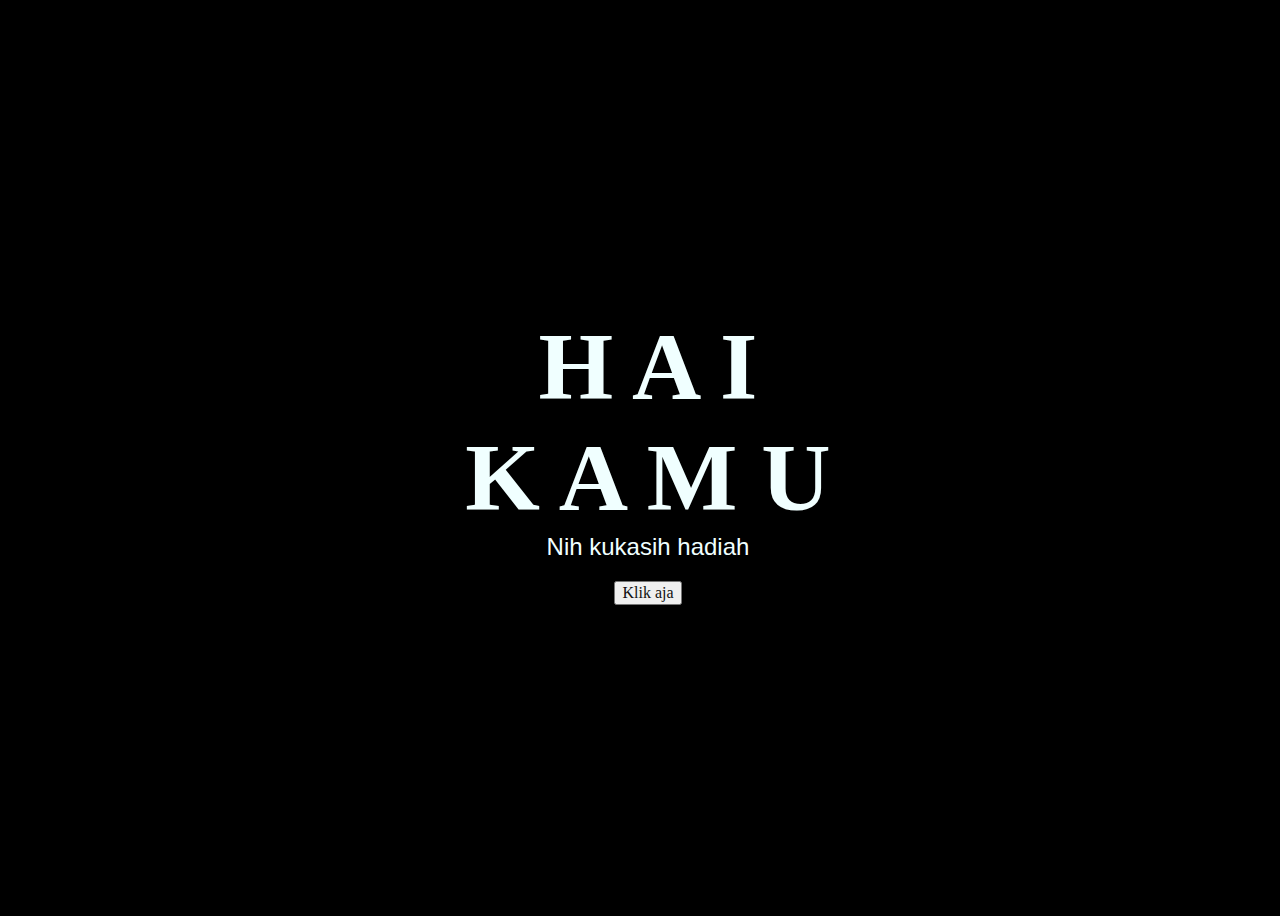
<file: index.html>
<!DOCTYPE html>
<html>
    <head>
        <meta charset="utf-8">
        <meta http-equiv="X-UA-Compatible" content="IE=edge">
        <meta name="viewport" content="width=device-width, initial-scale=1.0">
        <title>Haiii</title>
        <link rel="stylesheet" href="css/sytle_introduction.css">
        <link rel="icon" href="assets/Flower.png" type="img/x-icon">
    </head>
    <body>
        <div class="greetings">
            <span>H</span>
            <span>A</span>
            <span>I</span>
            <span></br></span>
            <span>K</span>
            <span>A</span>
            <span>M</span>
            <span>U</span>
        </div>
        <div class="description">
            <span>Nih kukasih hadiah</span>
        </div>
        <div class="button">
            <button>
                <a href="flower.html">Klik aja</a>
            </button>
        </div>
    </body>
</html>
</file>
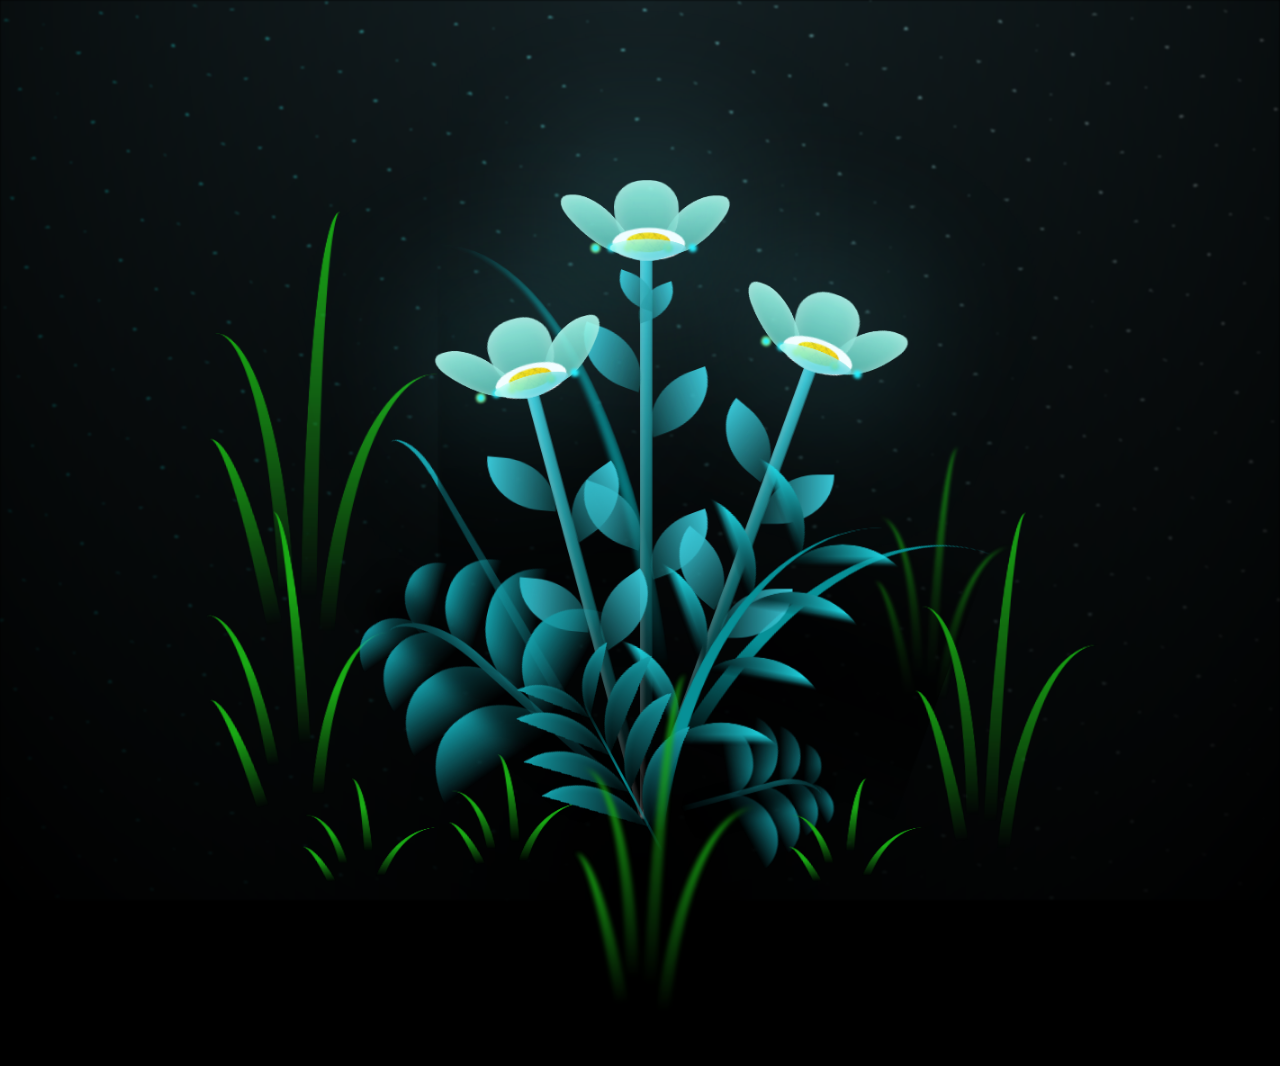
<file: flower.html>
<!DOCTYPE html>
<html>
    <head>
        <meta charset="utf-8">
        <meta http-equiv="X-UA-Compatible" content="IE=edge">
        <meta name="viewport" content="width=device-width, initial-scale=1.0">
        <title>Flower</title>
        <link rel="stylesheet" href="css/sytle_flower.css">
        <link rel="icon" href="assets/Flower.png" type="img/x-icon">
        <script src="js/js_flower.js"></script>
    </head>
    <body class="container">
          <div class="night"></div>
          <div class="flowers">
            <div class="flower flower--1">
              <div class="flower__leafs flower__leafs--1">
                <div class="flower__leaf flower__leaf--1"></div>
                <div class="flower__leaf flower__leaf--2"></div>
                <div class="flower__leaf flower__leaf--3"></div>
                <div class="flower__leaf flower__leaf--4"></div>
                <div class="flower__white-circle"></div>
        
                <div class="flower__light flower__light--1"></div>
                <div class="flower__light flower__light--2"></div>
                <div class="flower__light flower__light--3"></div>
                <div class="flower__light flower__light--4"></div>
                <div class="flower__light flower__light--5"></div>
                <div class="flower__light flower__light--6"></div>
                <div class="flower__light flower__light--7"></div>
                <div class="flower__light flower__light--8"></div>
        
              </div>
              <div class="flower__line">
                <div class="flower__line__leaf flower__line__leaf--1"></div>
                <div class="flower__line__leaf flower__line__leaf--2"></div>
                <div class="flower__line__leaf flower__line__leaf--3"></div>
                <div class="flower__line__leaf flower__line__leaf--4"></div>
                <div class="flower__line__leaf flower__line__leaf--5"></div>
                <div class="flower__line__leaf flower__line__leaf--6"></div>
              </div>
            </div>
        
            <div class="flower flower--2">
              <div class="flower__leafs flower__leafs--2">
                <div class="flower__leaf flower__leaf--1"></div>
                <div class="flower__leaf flower__leaf--2"></div>
                <div class="flower__leaf flower__leaf--3"></div>
                <div class="flower__leaf flower__leaf--4"></div>
                <div class="flower__white-circle"></div>
        
                <div class="flower__light flower__light--1"></div>
                <div class="flower__light flower__light--2"></div>
                <div class="flower__light flower__light--3"></div>
                <div class="flower__light flower__light--4"></div>
                <div class="flower__light flower__light--5"></div>
                <div class="flower__light flower__light--6"></div>
                <div class="flower__light flower__light--7"></div>
                <div class="flower__light flower__light--8"></div>
        
              </div>
              <div class="flower__line">
                <div class="flower__line__leaf flower__line__leaf--1"></div>
                <div class="flower__line__leaf flower__line__leaf--2"></div>
                <div class="flower__line__leaf flower__line__leaf--3"></div>
                <div class="flower__line__leaf flower__line__leaf--4"></div>
              </div>
            </div>
        
            <div class="flower flower--3">
              <div class="flower__leafs flower__leafs--3">
                <div class="flower__leaf flower__leaf--1"></div>
                <div class="flower__leaf flower__leaf--2"></div>
                <div class="flower__leaf flower__leaf--3"></div>
                <div class="flower__leaf flower__leaf--4"></div>
                <div class="flower__white-circle"></div>
        
                <div class="flower__light flower__light--1"></div>
                <div class="flower__light flower__light--2"></div>
                <div class="flower__light flower__light--3"></div>
                <div class="flower__light flower__light--4"></div>
                <div class="flower__light flower__light--5"></div>
                <div class="flower__light flower__light--6"></div>
                <div class="flower__light flower__light--7"></div>
                <div class="flower__light flower__light--8"></div>
        
              </div>
              <div class="flower__line">
                <div class="flower__line__leaf flower__line__leaf--1"></div>
                <div class="flower__line__leaf flower__line__leaf--2"></div>
                <div class="flower__line__leaf flower__line__leaf--3"></div>
                <div class="flower__line__leaf flower__line__leaf--4"></div>
              </div>
            </div>
        
            <div class="grow-ans" style="--d:1.2s">
              <div class="flower__g-long">
                <div class="flower__g-long__top"></div>
                <div class="flower__g-long__bottom"></div>
              </div>
            </div>
        
            <div class="growing-grass">
              <div class="flower__grass flower__grass--1">
                <div class="flower__grass--top"></div>
                <div class="flower__grass--bottom"></div>
                <div class="flower__grass__leaf flower__grass__leaf--1"></div>
                <div class="flower__grass__leaf flower__grass__leaf--2"></div>
                <div class="flower__grass__leaf flower__grass__leaf--3"></div>
                <div class="flower__grass__leaf flower__grass__leaf--4"></div>
                <div class="flower__grass__leaf flower__grass__leaf--5"></div>
                <div class="flower__grass__leaf flower__grass__leaf--6"></div>
                <div class="flower__grass__leaf flower__grass__leaf--7"></div>
                <div class="flower__grass__leaf flower__grass__leaf--8"></div>
                <div class="flower__grass__overlay"></div>
              </div>
            </div>
        
            <div class="growing-grass">
              <div class="flower__grass flower__grass--2">
                <div class="flower__grass--top"></div>
                <div class="flower__grass--bottom"></div>
                <div class="flower__grass__leaf flower__grass__leaf--1"></div>
                <div class="flower__grass__leaf flower__grass__leaf--2"></div>
                <div class="flower__grass__leaf flower__grass__leaf--3"></div>
                <div class="flower__grass__leaf flower__grass__leaf--4"></div>
                <div class="flower__grass__leaf flower__grass__leaf--5"></div>
                <div class="flower__grass__leaf flower__grass__leaf--6"></div>
                <div class="flower__grass__leaf flower__grass__leaf--7"></div>
                <div class="flower__grass__leaf flower__grass__leaf--8"></div>
                <div class="flower__grass__overlay"></div>
              </div>
            </div>
        
            <div class="grow-ans" style="--d:2.4s">
              <div class="flower__g-right flower__g-right--1">
                <div class="leaf"></div>
              </div>
            </div>
        
            <div class="grow-ans" style="--d:2.8s">
              <div class="flower__g-right flower__g-right--2">
                <div class="leaf"></div>
              </div>
            </div>
        
            <div class="grow-ans" style="--d:2.8s">
              <div class="flower__g-front">
                <div class="flower__g-front__leaf-wrapper flower__g-front__leaf-wrapper--1">
                  <div class="flower__g-front__leaf"></div>
                </div>
                <div class="flower__g-front__leaf-wrapper flower__g-front__leaf-wrapper--2">
                  <div class="flower__g-front__leaf"></div>
                </div>
                <div class="flower__g-front__leaf-wrapper flower__g-front__leaf-wrapper--3">
                  <div class="flower__g-front__leaf"></div>
                </div>
                <div class="flower__g-front__leaf-wrapper flower__g-front__leaf-wrapper--4">
                  <div class="flower__g-front__leaf"></div>
                </div>
                <div class="flower__g-front__leaf-wrapper flower__g-front__leaf-wrapper--5">
                  <div class="flower__g-front__leaf"></div>
                </div>
                <div class="flower__g-front__leaf-wrapper flower__g-front__leaf-wrapper--6">
                  <div class="flower__g-front__leaf"></div>
                </div>
                <div class="flower__g-front__leaf-wrapper flower__g-front__leaf-wrapper--7">
                  <div class="flower__g-front__leaf"></div>
                </div>
                <div class="flower__g-front__leaf-wrapper flower__g-front__leaf-wrapper--8">
                  <div class="flower__g-front__leaf"></div>
                </div>
                <div class="flower__g-front__line"></div>
              </div>
            </div>
        
            <div class="grow-ans" style="--d:3.2s">
              <div class="flower__g-fr">
                <div class="leaf"></div>
                <div class="flower__g-fr__leaf flower__g-fr__leaf--1"></div>
                <div class="flower__g-fr__leaf flower__g-fr__leaf--2"></div>
                <div class="flower__g-fr__leaf flower__g-fr__leaf--3"></div>
                <div class="flower__g-fr__leaf flower__g-fr__leaf--4"></div>
                <div class="flower__g-fr__leaf flower__g-fr__leaf--5"></div>
                <div class="flower__g-fr__leaf flower__g-fr__leaf--6"></div>
                <div class="flower__g-fr__leaf flower__g-fr__leaf--7"></div>
                <div class="flower__g-fr__leaf flower__g-fr__leaf--8"></div>
              </div>
            </div>
        
            <div class="long-g long-g--0">
              <div class="grow-ans" style="--d:3s">
                <div class="leaf leaf--0"></div>
              </div>
              <div class="grow-ans" style="--d:2.2s">
                <div class="leaf leaf--1"></div>
              </div>
              <div class="grow-ans" style="--d:3.4s">
                <div class="leaf leaf--2"></div>
              </div>
              <div class="grow-ans" style="--d:3.6s">
                <div class="leaf leaf--3"></div>
              </div>
            </div>
        
            <div class="long-g long-g--1">
              <div class="grow-ans" style="--d:3.6s">
                <div class="leaf leaf--0"></div>
              </div>
              <div class="grow-ans" style="--d:3.8s">
                <div class="leaf leaf--1"></div>
              </div>
              <div class="grow-ans" style="--d:4s">
                <div class="leaf leaf--2"></div>
              </div>
              <div class="grow-ans" style="--d:4.2s">
                <div class="leaf leaf--3"></div>
              </div>
            </div>
        
            <div class="long-g long-g--2">
              <div class="grow-ans" style="--d:4s">
                <div class="leaf leaf--0"></div>
              </div>
              <div class="grow-ans" style="--d:4.2s">
                <div class="leaf leaf--1"></div>
              </div>
              <div class="grow-ans" style="--d:4.4s">
                <div class="leaf leaf--2"></div>
              </div>
              <div class="grow-ans" style="--d:4.6s">
                <div class="leaf leaf--3"></div>
              </div>
            </div>
        
            <div class="long-g long-g--3">
              <div class="grow-ans" style="--d:4s">
                <div class="leaf leaf--0"></div>
              </div>
              <div class="grow-ans" style="--d:4.2s">
                <div class="leaf leaf--1"></div>
              </div>
              <div class="grow-ans" style="--d:3s">
                <div class="leaf leaf--2"></div>
              </div>
              <div class="grow-ans" style="--d:3.6s">
                <div class="leaf leaf--3"></div>
              </div>
            </div>
        
            <div class="long-g long-g--4">
              <div class="grow-ans" style="--d:4s">
                <div class="leaf leaf--0"></div>
              </div>
              <div class="grow-ans" style="--d:4.2s">
                <div class="leaf leaf--1"></div>
              </div>
              <div class="grow-ans" style="--d:3s">
                <div class="leaf leaf--2"></div>
              </div>
              <div class="grow-ans" style="--d:3.6s">
                <div class="leaf leaf--3"></div>
              </div>
            </div>
        
            <div class="long-g long-g--5">
              <div class="grow-ans" style="--d:4s">
                <div class="leaf leaf--0"></div>
              </div>
              <div class="grow-ans" style="--d:4.2s">
                <div class="leaf leaf--1"></div>
              </div>
              <div class="grow-ans" style="--d:3s">
                <div class="leaf leaf--2"></div>
              </div>
              <div class="grow-ans" style="--d:3.6s">
                <div class="leaf leaf--3"></div>
              </div>
            </div>
        
            <div class="long-g long-g--6">
              <div class="grow-ans" style="--d:4.2s">
                <div class="leaf leaf--0"></div>
              </div>
              <div class="grow-ans" style="--d:4.4s">
                <div class="leaf leaf--1"></div>
              </div>
              <div class="grow-ans" style="--d:4.6s">
                <div class="leaf leaf--2"></div>
              </div>
              <div class="grow-ans" style="--d:4.8s">
                <div class="leaf leaf--3"></div>
              </div>
            </div>
        
            <div class="long-g long-g--7">
              <div class="grow-ans" style="--d:3s">
                <div class="leaf leaf--0"></div>
              </div>
              <div class="grow-ans" style="--d:3.2s">
                <div class="leaf leaf--1"></div>
              </div>
              <div class="grow-ans" style="--d:3.5s">
                <div class="leaf leaf--2"></div>
              </div>
              <div class="grow-ans" style="--d:3.6s">
                <div class="leaf leaf--3"></div>
              </div>
            </div>
          </div>
        </body>
</html>
</file>
<file: css/sytle_introduction.css>
@font-face {
    font-family: Montserrat-ExtraBold;
    src: local(Montserrat-ExtraBold);
}
@font-face {
    font-family: Helvetica;
    src: local(Helvetica);
}
@font-face {
    font-family: Futura Md BT;
    src: local(Futura);
}
body{
    color: azure;
    width: 100%;
    height: 100vh;
    display: flex;
    flex-direction: column;
    align-items: center;
    justify-content: center;
    background-color: black;
}
@keyframes glow{
    0%, 100%{
        color: #fff;
        text-shadow: 0 0 12px #39c6d6, 0 0 50px #39c6d6, 0 0 100px #39c6d6;
    }
    10%, 90%{
        color: #111;
        text-shadow: none;
    }
}
.greetings{
    font-size: 6rem;
    font-weight: 900;
    font-family: Montserrat-ExtraBold;
    text-align: center;
}
.greetings > span{
    animation: glow 2.5s ease-in-out infinite;
}
.greetings > span:nth-child(2){
    animation-delay: .2s ;
}
.greetings > span:nth-child(3){
    animation-delay: .4s ;
}
.greetings > span:nth-child(4){
    animation-delay: .4s;
}
.greetings > span:nth-child(5){
    animation-delay: .6s;
}
.greetings > span:nth-child(6){
    animation-delay: .8s;
}
.greetings > span:nth-child(7){
    animation-delay: 1s;
}
.greetings > span:nth-child(8){
    animation-delay: 1.2s;
}

.description{
    font-size: 1.5rem;
    margin-bottom: 20px;
    font-family: Helvetica;
}

.button a{
    text-decoration: none;
    font-size: 1rem;
    font-family: Futura Md BT;
    color: #111;
}
@media screen and (max-width:574px){
    .greetings{
        display: block;
        font-size: 3rem;
        font-weight: 500;
        text-align: center;
    }
    .description{
        font-size: 1rem;
    }
    
    .button a{
        font-size: .5rem;
    }
}
</file>
<file: css/sytle_flower.css>
*,
*::after,
*::before {
  padding: 0;
  margin: 0;
  box-sizing: border-box;
}

:root {
  --dark-color: #000;
}

body {
  display: flex;
  align-items: flex-end;
  justify-content: center;
  min-height: 100vh;
  background-color: var(--dark-color);
  overflow: hidden;
  perspective: 1000px;
}

.night {
  position: fixed;
  left: 50%;
  top: 0;
  transform: translateX(-50%);
  width: 100%;
  height: 100%;
  filter: blur(0.1vmin);
  background-image: radial-gradient(ellipse at top, transparent 0%, var(--dark-color)), radial-gradient(ellipse at bottom, var(--dark-color), rgba(145, 233, 255, 0.2)), repeating-linear-gradient(220deg, rgb(0, 0, 0) 0px, rgb(0, 0, 0) 19px, transparent 19px, transparent 22px), repeating-linear-gradient(189deg, rgb(0, 0, 0) 0px, rgb(0, 0, 0) 19px, transparent 19px, transparent 22px), repeating-linear-gradient(148deg, rgb(0, 0, 0) 0px, rgb(0, 0, 0) 19px, transparent 19px, transparent 22px), linear-gradient(90deg, rgb(0, 255, 250), rgb(240, 240, 240));
}

.flowers {
  position: relative;
  transform: scale(0.9);
}

.flower {
  position: absolute;
  bottom: 10vmin;
  transform-origin: bottom center;
  z-index: 10;
  --fl-speed: 0.8s;
}
.flower--1 {
  -webkit-animation: moving-flower-1 4s linear infinite;
          animation: moving-flower-1 4s linear infinite;
}
.flower--1 .flower__line {
  height: 70vmin;
  -webkit-animation-delay: 0.3s;
          animation-delay: 0.3s;
}
.flower--1 .flower__line__leaf--1 {
  -webkit-animation: blooming-leaf-right var(--fl-speed) 1.6s backwards;
          animation: blooming-leaf-right var(--fl-speed) 1.6s backwards;
}
.flower--1 .flower__line__leaf--2 {
  -webkit-animation: blooming-leaf-right var(--fl-speed) 1.4s backwards;
          animation: blooming-leaf-right var(--fl-speed) 1.4s backwards;
}
.flower--1 .flower__line__leaf--3 {
  -webkit-animation: blooming-leaf-left var(--fl-speed) 1.2s backwards;
          animation: blooming-leaf-left var(--fl-speed) 1.2s backwards;
}
.flower--1 .flower__line__leaf--4 {
  -webkit-animation: blooming-leaf-left var(--fl-speed) 1s backwards;
          animation: blooming-leaf-left var(--fl-speed) 1s backwards;
}
.flower--1 .flower__line__leaf--5 {
  -webkit-animation: blooming-leaf-right var(--fl-speed) 1.8s backwards;
          animation: blooming-leaf-right var(--fl-speed) 1.8s backwards;
}
.flower--1 .flower__line__leaf--6 {
  -webkit-animation: blooming-leaf-left var(--fl-speed) 2s backwards;
          animation: blooming-leaf-left var(--fl-speed) 2s backwards;
}
.flower--2 {
  left: 50%;
  transform: rotate(20deg);
  -webkit-animation: moving-flower-2 4s linear infinite;
          animation: moving-flower-2 4s linear infinite;
}
.flower--2 .flower__line {
  height: 60vmin;
  -webkit-animation-delay: 0.6s;
          animation-delay: 0.6s;
}
.flower--2 .flower__line__leaf--1 {
  -webkit-animation: blooming-leaf-right var(--fl-speed) 1.9s backwards;
          animation: blooming-leaf-right var(--fl-speed) 1.9s backwards;
}
.flower--2 .flower__line__leaf--2 {
  -webkit-animation: blooming-leaf-right var(--fl-speed) 1.7s backwards;
          animation: blooming-leaf-right var(--fl-speed) 1.7s backwards;
}
.flower--2 .flower__line__leaf--3 {
  -webkit-animation: blooming-leaf-left var(--fl-speed) 1.5s backwards;
          animation: blooming-leaf-left var(--fl-speed) 1.5s backwards;
}
.flower--2 .flower__line__leaf--4 {
  -webkit-animation: blooming-leaf-left var(--fl-speed) 1.3s backwards;
          animation: blooming-leaf-left var(--fl-speed) 1.3s backwards;
}
.flower--3 {
  left: 50%;
  transform: rotate(-15deg);
  -webkit-animation: moving-flower-3 4s linear infinite;
          animation: moving-flower-3 4s linear infinite;
}
.flower--3 .flower__line {
  -webkit-animation-delay: 0.9s;
          animation-delay: 0.9s;
}
.flower--3 .flower__line__leaf--1 {
  -webkit-animation: blooming-leaf-right var(--fl-speed) 2.5s backwards;
          animation: blooming-leaf-right var(--fl-speed) 2.5s backwards;
}
.flower--3 .flower__line__leaf--2 {
  -webkit-animation: blooming-leaf-right var(--fl-speed) 2.3s backwards;
          animation: blooming-leaf-right var(--fl-speed) 2.3s backwards;
}
.flower--3 .flower__line__leaf--3 {
  -webkit-animation: blooming-leaf-left var(--fl-speed) 2.1s backwards;
          animation: blooming-leaf-left var(--fl-speed) 2.1s backwards;
}
.flower--3 .flower__line__leaf--4 {
  -webkit-animation: blooming-leaf-left var(--fl-speed) 1.9s backwards;
          animation: blooming-leaf-left var(--fl-speed) 1.9s backwards;
}
.flower__leafs {
  position: relative;
  -webkit-animation: blooming-flower 2s backwards;
          animation: blooming-flower 2s backwards;
}
.flower__leafs--1 {
  -webkit-animation-delay: 1.1s;
          animation-delay: 1.1s;
}
.flower__leafs--2 {
  -webkit-animation-delay: 1.4s;
          animation-delay: 1.4s;
}
.flower__leafs--3 {
  -webkit-animation-delay: 1.7s;
          animation-delay: 1.7s;
}
.flower__leafs::after {
  content: "";
  position: absolute;
  left: 0;
  top: 0;
  transform: translate(-50%, -100%);
  width: 8vmin;
  height: 8vmin;
  background-color: #6bf0ff;
  filter: blur(10vmin);
}
.flower__leaf {
  position: absolute;
  bottom: 0;
  left: 50%;
  width: 8vmin;
  height: 11vmin;
  border-radius: 51% 49% 47% 53%/44% 45% 55% 69%;
  background-color: #a7ffee;
  background-image: linear-gradient(to top, #54b8aa, #a7ffee);
  transform-origin: bottom center;
  opacity: 0.9;
  box-shadow: inset 0 0 2vmin rgba(255, 255, 255, 0.5);
}
.flower__leaf--1 {
  transform: translate(-10%, 1%) rotateY(40deg) rotateX(-50deg);
}
.flower__leaf--2 {
  transform: translate(-50%, -4%) rotateX(40deg);
}
.flower__leaf--3 {
  transform: translate(-90%, 0%) rotateY(45deg) rotateX(50deg);
}
.flower__leaf--4 {
  width: 8vmin;
  height: 8vmin;
  transform-origin: bottom left;
  border-radius: 4vmin 10vmin 4vmin 4vmin;
  transform: translate(0%, 18%) rotateX(70deg) rotate(-43deg);
  background-image: linear-gradient(to top, #39c6d6, #a7ffee);
  z-index: 1;
  opacity: 0.8;
}
.flower__white-circle {
  position: absolute;
  left: -3.5vmin;
  top: -3vmin;
  width: 9vmin;
  height: 4vmin;
  border-radius: 50%;
  background-color: #fff;
}
.flower__white-circle::after {
  content: "";
  position: absolute;
  left: 50%;
  top: 45%;
  transform: translate(-50%, -50%);
  width: 60%;
  height: 60%;
  border-radius: inherit;
  background-image: repeating-linear-gradient(135deg, rgba(0, 0, 0, 0.03) 0px, rgba(0, 0, 0, 0.03) 1px, transparent 1px, transparent 12px), repeating-linear-gradient(45deg, rgba(0, 0, 0, 0.03) 0px, rgba(0, 0, 0, 0.03) 1px, transparent 1px, transparent 12px), repeating-linear-gradient(67.5deg, rgba(0, 0, 0, 0.03) 0px, rgba(0, 0, 0, 0.03) 1px, transparent 1px, transparent 12px), repeating-linear-gradient(135deg, rgba(0, 0, 0, 0.03) 0px, rgba(0, 0, 0, 0.03) 1px, transparent 1px, transparent 12px), repeating-linear-gradient(45deg, rgba(0, 0, 0, 0.03) 0px, rgba(0, 0, 0, 0.03) 1px, transparent 1px, transparent 12px), repeating-linear-gradient(112.5deg, rgba(0, 0, 0, 0.03) 0px, rgba(0, 0, 0, 0.03) 1px, transparent 1px, transparent 12px), repeating-linear-gradient(112.5deg, rgba(0, 0, 0, 0.03) 0px, rgba(0, 0, 0, 0.03) 1px, transparent 1px, transparent 12px), repeating-linear-gradient(45deg, rgba(0, 0, 0, 0.03) 0px, rgba(0, 0, 0, 0.03) 1px, transparent 1px, transparent 12px), repeating-linear-gradient(22.5deg, rgba(0, 0, 0, 0.03) 0px, rgba(0, 0, 0, 0.03) 1px, transparent 1px, transparent 12px), repeating-linear-gradient(45deg, rgba(0, 0, 0, 0.03) 0px, rgba(0, 0, 0, 0.03) 1px, transparent 1px, transparent 12px), repeating-linear-gradient(22.5deg, rgba(0, 0, 0, 0.03) 0px, rgba(0, 0, 0, 0.03) 1px, transparent 1px, transparent 12px), repeating-linear-gradient(135deg, rgba(0, 0, 0, 0.03) 0px, rgba(0, 0, 0, 0.03) 1px, transparent 1px, transparent 12px), repeating-linear-gradient(157.5deg, rgba(0, 0, 0, 0.03) 0px, rgba(0, 0, 0, 0.03) 1px, transparent 1px, transparent 12px), repeating-linear-gradient(67.5deg, rgba(0, 0, 0, 0.03) 0px, rgba(0, 0, 0, 0.03) 1px, transparent 1px, transparent 12px), repeating-linear-gradient(67.5deg, rgba(0, 0, 0, 0.03) 0px, rgba(0, 0, 0, 0.03) 1px, transparent 1px, transparent 12px), linear-gradient(90deg, rgb(255, 235, 18), rgb(255, 206, 0));
}
.flower__line {
  height: 55vmin;
  width: 1.5vmin;
  background-image: linear-gradient(to left, rgba(0, 0, 0, 0.2), transparent, rgba(255, 255, 255, 0.2)), linear-gradient(to top, transparent 10%, #14757a, #39c6d6);
  box-shadow: inset 0 0 2px rgba(0, 0, 0, 0.5);
  -webkit-animation: grow-flower-tree 4s backwards;
          animation: grow-flower-tree 4s backwards;
}
.flower__line__leaf {
  --w: 7vmin;
  --h: calc(var(--w) + 2vmin);
  position: absolute;
  top: 20%;
  left: 90%;
  width: var(--w);
  height: var(--h);
  border-top-right-radius: var(--h);
  border-bottom-left-radius: var(--h);
  background-image: linear-gradient(to top, rgba(20, 117, 122, 0.4), #39c6d6);
}
.flower__line__leaf--1 {
  transform: rotate(70deg) rotateY(30deg);
}
.flower__line__leaf--2 {
  top: 45%;
  transform: rotate(70deg) rotateY(30deg);
}
.flower__line__leaf--3, .flower__line__leaf--4, .flower__line__leaf--6 {
  border-top-right-radius: 0;
  border-bottom-left-radius: 0;
  border-top-left-radius: var(--h);
  border-bottom-right-radius: var(--h);
  left: -460%;
  top: 12%;
  transform: rotate(-70deg) rotateY(30deg);
}
.flower__line__leaf--4 {
  top: 40%;
}
.flower__line__leaf--5 {
  top: 0;
  transform-origin: left;
  transform: rotate(70deg) rotateY(30deg) scale(0.6);
}
.flower__line__leaf--6 {
  top: -2%;
  left: -450%;
  transform-origin: right;
  transform: rotate(-70deg) rotateY(30deg) scale(0.6);
}
.flower__light {
  position: absolute;
  bottom: 0vmin;
  width: 1vmin;
  height: 1vmin;
  background-color: rgb(255, 251, 0);
  border-radius: 50%;
  filter: blur(0.2vmin);
  -webkit-animation: light-ans 4s linear infinite backwards;
          animation: light-ans 4s linear infinite backwards;
}
.flower__light:nth-child(odd) {
  background-color: #23f0ff;
}
.flower__light--1 {
  left: -2vmin;
  -webkit-animation-delay: 1s;
          animation-delay: 1s;
}
.flower__light--2 {
  left: 3vmin;
  -webkit-animation-delay: 0.5s;
          animation-delay: 0.5s;
}
.flower__light--3 {
  left: -6vmin;
  -webkit-animation-delay: 0.3s;
          animation-delay: 0.3s;
}
.flower__light--4 {
  left: 6vmin;
  -webkit-animation-delay: 0.9s;
          animation-delay: 0.9s;
}
.flower__light--5 {
  left: -1vmin;
  -webkit-animation-delay: 1.5s;
          animation-delay: 1.5s;
}
.flower__light--6 {
  left: -4vmin;
  -webkit-animation-delay: 3s;
          animation-delay: 3s;
}
.flower__light--7 {
  left: 3vmin;
  -webkit-animation-delay: 2s;
          animation-delay: 2s;
}
.flower__light--8 {
  left: -6vmin;
  -webkit-animation-delay: 3.5s;
          animation-delay: 3.5s;
}
.flower__grass {
  --c: #159faa;
  --line-w: 1.5vmin;
  position: absolute;
  bottom: 12vmin;
  left: -7vmin;
  display: flex;
  flex-direction: column;
  align-items: flex-end;
  z-index: 20;
  transform-origin: bottom center;
  transform: rotate(-48deg) rotateY(40deg);
}
.flower__grass--1 {
  -webkit-animation: moving-grass 2s linear infinite;
          animation: moving-grass 2s linear infinite;
}
.flower__grass--2 {
  left: 2vmin;
  bottom: 10vmin;
  transform: scale(0.5) rotate(75deg) rotateX(10deg) rotateY(-200deg);
  opacity: 0.8;
  z-index: 0;
  -webkit-animation: moving-grass--2 1.5s linear infinite;
          animation: moving-grass--2 1.5s linear infinite;
}
.flower__grass--top {
  width: 7vmin;
  height: 10vmin;
  border-top-right-radius: 100%;
  border-right: var(--line-w) solid var(--c);
  transform-origin: bottom center;
  transform: rotate(-2deg);
}
.flower__grass--bottom {
  margin-top: -2px;
  width: var(--line-w);
  height: 25vmin;
  background-image: linear-gradient(to top, transparent, var(--c));
}
.flower__grass__leaf {
  --size: 10vmin;
  position: absolute;
  width: calc(var(--size) * 2.1);
  height: var(--size);
  border-top-left-radius: var(--size);
  border-top-right-radius: var(--size);
  background-image: linear-gradient(to top, transparent, transparent 30%, var(--c));
  z-index: 100;
}
.flower__grass__leaf--1 {
  top: -6%;
  left: 30%;
  --size: 6vmin;
  transform: rotate(-20deg);
  -webkit-animation: growing-grass-ans--1 2s 2.6s backwards;
          animation: growing-grass-ans--1 2s 2.6s backwards;
}
@-webkit-keyframes growing-grass-ans--1 {
  0% {
    transform-origin: bottom left;
    transform: rotate(-20deg) scale(0);
  }
}
@keyframes growing-grass-ans--1 {
  0% {
    transform-origin: bottom left;
    transform: rotate(-20deg) scale(0);
  }
}
.flower__grass__leaf--2 {
  top: -5%;
  left: -110%;
  --size: 6vmin;
  transform: rotate(10deg);
  -webkit-animation: growing-grass-ans--2 2s 2.4s linear backwards;
          animation: growing-grass-ans--2 2s 2.4s linear backwards;
}
@-webkit-keyframes growing-grass-ans--2 {
  0% {
    transform-origin: bottom right;
    transform: rotate(10deg) scale(0);
  }
}
@keyframes growing-grass-ans--2 {
  0% {
    transform-origin: bottom right;
    transform: rotate(10deg) scale(0);
  }
}
.flower__grass__leaf--3 {
  top: 5%;
  left: 60%;
  --size: 8vmin;
  transform: rotate(-18deg) rotateX(-20deg);
  -webkit-animation: growing-grass-ans--3 2s 2.2s linear backwards;
          animation: growing-grass-ans--3 2s 2.2s linear backwards;
}
@-webkit-keyframes growing-grass-ans--3 {
  0% {
    transform-origin: bottom left;
    transform: rotate(-18deg) rotateX(-20deg) scale(0);
  }
}
@keyframes growing-grass-ans--3 {
  0% {
    transform-origin: bottom left;
    transform: rotate(-18deg) rotateX(-20deg) scale(0);
  }
}
.flower__grass__leaf--4 {
  top: 6%;
  left: -135%;
  --size: 8vmin;
  transform: rotate(2deg);
  -webkit-animation: growing-grass-ans--4 2s 2s linear backwards;
          animation: growing-grass-ans--4 2s 2s linear backwards;
}
@-webkit-keyframes growing-grass-ans--4 {
  0% {
    transform-origin: bottom right;
    transform: rotate(2deg) scale(0);
  }
}
@keyframes growing-grass-ans--4 {
  0% {
    transform-origin: bottom right;
    transform: rotate(2deg) scale(0);
  }
}
.flower__grass__leaf--5 {
  top: 20%;
  left: 60%;
  --size: 10vmin;
  transform: rotate(-24deg) rotateX(-20deg);
  -webkit-animation: growing-grass-ans--5 2s 1.8s linear backwards;
          animation: growing-grass-ans--5 2s 1.8s linear backwards;
}
@-webkit-keyframes growing-grass-ans--5 {
  0% {
    transform-origin: bottom left;
    transform: rotate(-24deg) rotateX(-20deg) scale(0);
  }
}
@keyframes growing-grass-ans--5 {
  0% {
    transform-origin: bottom left;
    transform: rotate(-24deg) rotateX(-20deg) scale(0);
  }
}
.flower__grass__leaf--6 {
  top: 22%;
  left: -180%;
  --size: 10vmin;
  transform: rotate(10deg);
  -webkit-animation: growing-grass-ans--6 2s 1.6s linear backwards;
          animation: growing-grass-ans--6 2s 1.6s linear backwards;
}
@-webkit-keyframes growing-grass-ans--6 {
  0% {
    transform-origin: bottom right;
    transform: rotate(10deg) scale(0);
  }
}
@keyframes growing-grass-ans--6 {
  0% {
    transform-origin: bottom right;
    transform: rotate(10deg) scale(0);
  }
}
.flower__grass__leaf--7 {
  top: 39%;
  left: 70%;
  --size: 10vmin;
  transform: rotate(-10deg);
  -webkit-animation: growing-grass-ans--7 2s 1.4s linear backwards;
          animation: growing-grass-ans--7 2s 1.4s linear backwards;
}
@-webkit-keyframes growing-grass-ans--7 {
  0% {
    transform-origin: bottom left;
    transform: rotate(-10deg) scale(0);
  }
}
@keyframes growing-grass-ans--7 {
  0% {
    transform-origin: bottom left;
    transform: rotate(-10deg) scale(0);
  }
}
.flower__grass__leaf--8 {
  top: 40%;
  left: -215%;
  --size: 11vmin;
  transform: rotate(10deg);
  -webkit-animation: growing-grass-ans--8 2s 1.2s linear backwards;
          animation: growing-grass-ans--8 2s 1.2s linear backwards;
}
@-webkit-keyframes growing-grass-ans--8 {
  0% {
    transform-origin: bottom right;
    transform: rotate(10deg) scale(0);
  }
}
@keyframes growing-grass-ans--8 {
  0% {
    transform-origin: bottom right;
    transform: rotate(10deg) scale(0);
  }
}
.flower__grass__overlay {
  position: absolute;
  top: -10%;
  right: 0%;
  width: 100%;
  height: 100%;
  background-color: rgba(0, 0, 0, 0.6);
  filter: blur(1.5vmin);
  z-index: 100;
}
.flower__g-long {
  --w: 2vmin;
  --h: 6vmin;
  --c: #159faa;
  position: absolute;
  bottom: 10vmin;
  left: -3vmin;
  transform-origin: bottom center;
  transform: rotate(-30deg) rotateY(-20deg);
  display: flex;
  flex-direction: column;
  align-items: flex-end;
  -webkit-animation: flower-g-long-ans 3s linear infinite;
          animation: flower-g-long-ans 3s linear infinite;
}
@-webkit-keyframes flower-g-long-ans {
  0%, 100% {
    transform: rotate(-30deg) rotateY(-20deg);
  }
  50% {
    transform: rotate(-32deg) rotateY(-20deg);
  }
}
@keyframes flower-g-long-ans {
  0%, 100% {
    transform: rotate(-30deg) rotateY(-20deg);
  }
  50% {
    transform: rotate(-32deg) rotateY(-20deg);
  }
}
.flower__g-long__top {
  top: calc(var(--h) * -1);
  width: calc(var(--w) + 1vmin);
  height: var(--h);
  border-top-right-radius: 100%;
  border-right: 0.7vmin solid var(--c);
  transform: translate(-0.7vmin, 1vmin);
}
.flower__g-long__bottom {
  width: var(--w);
  height: 50vmin;
  transform-origin: bottom center;
  background-image: linear-gradient(to top, transparent 30%, var(--c));
  box-shadow: inset 0 0 2px rgba(0, 0, 0, 0.5);
  -webkit-clip-path: polygon(35% 0, 65% 1%, 100% 100%, 0% 100%);
          clip-path: polygon(35% 0, 65% 1%, 100% 100%, 0% 100%);
}
.flower__g-right {
  position: absolute;
  bottom: 6vmin;
  left: -2vmin;
  transform-origin: bottom left;
  transform: rotate(20deg);
}
.flower__g-right .leaf {
  width: 30vmin;
  height: 50vmin;
  border-top-left-radius: 100%;
  border-left: 2vmin solid #079097;
  background-image: linear-gradient(to bottom, transparent, var(--dark-color) 60%);
  -webkit-mask-image: linear-gradient(to top, transparent 30%, #079097 60%);
}
.flower__g-right--1 {
  -webkit-animation: flower-g-right-ans 2.5s linear infinite;
          animation: flower-g-right-ans 2.5s linear infinite;
}
.flower__g-right--2 {
  left: 5vmin;
  transform: rotateY(-180deg);
  -webkit-animation: flower-g-right-ans--2 3s linear infinite;
          animation: flower-g-right-ans--2 3s linear infinite;
}
.flower__g-right--2 .leaf {
  height: 75vmin;
  filter: blur(0.3vmin);
  opacity: 0.8;
}
@-webkit-keyframes flower-g-right-ans {
  0%, 100% {
    transform: rotate(20deg);
  }
  50% {
    transform: rotate(24deg) rotateX(-20deg);
  }
}
@keyframes flower-g-right-ans {
  0%, 100% {
    transform: rotate(20deg);
  }
  50% {
    transform: rotate(24deg) rotateX(-20deg);
  }
}
@-webkit-keyframes flower-g-right-ans--2 {
  0%, 100% {
    transform: rotateY(-180deg) rotate(0deg) rotateX(-20deg);
  }
  50% {
    transform: rotateY(-180deg) rotate(6deg) rotateX(-20deg);
  }
}
@keyframes flower-g-right-ans--2 {
  0%, 100% {
    transform: rotateY(-180deg) rotate(0deg) rotateX(-20deg);
  }
  50% {
    transform: rotateY(-180deg) rotate(6deg) rotateX(-20deg);
  }
}
.flower__g-front {
  position: absolute;
  bottom: 6vmin;
  left: 2.5vmin;
  z-index: 100;
  transform-origin: bottom center;
  transform: rotate(-28deg) rotateY(30deg) scale(1.04);
  -webkit-animation: flower__g-front-ans 2s linear infinite;
          animation: flower__g-front-ans 2s linear infinite;
}
@-webkit-keyframes flower__g-front-ans {
  0%, 100% {
    transform: rotate(-28deg) rotateY(30deg) scale(1.04);
  }
  50% {
    transform: rotate(-35deg) rotateY(40deg) scale(1.04);
  }
}
@keyframes flower__g-front-ans {
  0%, 100% {
    transform: rotate(-28deg) rotateY(30deg) scale(1.04);
  }
  50% {
    transform: rotate(-35deg) rotateY(40deg) scale(1.04);
  }
}
.flower__g-front__line {
  width: 0.3vmin;
  height: 20vmin;
  background-image: linear-gradient(to top, transparent, #079097, transparent 100%);
  position: relative;
}
.flower__g-front__leaf-wrapper {
  position: absolute;
  top: 0;
  left: 0;
  transform-origin: bottom left;
  transform: rotate(10deg);
}
.flower__g-front__leaf-wrapper:nth-child(even) {
  left: 0vmin;
  transform: rotateY(-180deg) rotate(5deg);
  -webkit-animation: flower__g-front__leaf-left-ans 1s ease-in backwards;
          animation: flower__g-front__leaf-left-ans 1s ease-in backwards;
}
.flower__g-front__leaf-wrapper:nth-child(odd) {
  -webkit-animation: flower__g-front__leaf-ans 1s ease-in backwards;
          animation: flower__g-front__leaf-ans 1s ease-in backwards;
}
.flower__g-front__leaf-wrapper--1 {
  top: -8vmin;
  transform: scale(0.7);
  -webkit-animation: flower__g-front__leaf-ans 1s 5.5s ease-in backwards !important;
          animation: flower__g-front__leaf-ans 1s 5.5s ease-in backwards !important;
}
.flower__g-front__leaf-wrapper--2 {
  top: -8vmin;
  transform: rotateY(-180deg) scale(0.7) !important;
  -webkit-animation: flower__g-front__leaf-left-ans-2 1s 4.6s ease-in backwards !important;
          animation: flower__g-front__leaf-left-ans-2 1s 4.6s ease-in backwards !important;
}
.flower__g-front__leaf-wrapper--3 {
  top: -3vmin;
  -webkit-animation: flower__g-front__leaf-ans 1s 4.6s ease-in backwards;
          animation: flower__g-front__leaf-ans 1s 4.6s ease-in backwards;
}
.flower__g-front__leaf-wrapper--4 {
  top: -3vmin;
  transform: rotateY(-180deg) scale(0.9) !important;
  -webkit-animation: flower__g-front__leaf-left-ans-2 1s 4.6s ease-in backwards !important;
          animation: flower__g-front__leaf-left-ans-2 1s 4.6s ease-in backwards !important;
}
@-webkit-keyframes flower__g-front__leaf-left-ans-2 {
  0% {
    transform: rotateY(-180deg) scale(0);
  }
}
@keyframes flower__g-front__leaf-left-ans-2 {
  0% {
    transform: rotateY(-180deg) scale(0);
  }
}
.flower__g-front__leaf-wrapper--5, .flower__g-front__leaf-wrapper--6 {
  top: 2vmin;
}
.flower__g-front__leaf-wrapper--7, .flower__g-front__leaf-wrapper--8 {
  top: 6.5vmin;
}
.flower__g-front__leaf-wrapper--2 {
  -webkit-animation-delay: 5.2s !important;
          animation-delay: 5.2s !important;
}
.flower__g-front__leaf-wrapper--3 {
  -webkit-animation-delay: 4.9s !important;
          animation-delay: 4.9s !important;
}
.flower__g-front__leaf-wrapper--5 {
  -webkit-animation-delay: 4.3s !important;
          animation-delay: 4.3s !important;
}
.flower__g-front__leaf-wrapper--6 {
  -webkit-animation-delay: 4.1s !important;
          animation-delay: 4.1s !important;
}
.flower__g-front__leaf-wrapper--7 {
  -webkit-animation-delay: 3.8s !important;
          animation-delay: 3.8s !important;
}
.flower__g-front__leaf-wrapper--8 {
  -webkit-animation-delay: 3.5s !important;
          animation-delay: 3.5s !important;
}
@-webkit-keyframes flower__g-front__leaf-ans {
  0% {
    transform: rotate(10deg) scale(0);
  }
}
@keyframes flower__g-front__leaf-ans {
  0% {
    transform: rotate(10deg) scale(0);
  }
}
@-webkit-keyframes flower__g-front__leaf-left-ans {
  0% {
    transform: rotateY(-180deg) rotate(5deg) scale(0);
  }
}
@keyframes flower__g-front__leaf-left-ans {
  0% {
    transform: rotateY(-180deg) rotate(5deg) scale(0);
  }
}
.flower__g-front__leaf {
  width: 10vmin;
  height: 10vmin;
  border-radius: 100% 0% 0% 100%/100% 100% 0% 0%;
  box-shadow: inset 0 2px 1vmin hsla(184deg, 97%, 58%, 0.2);
  background-image: linear-gradient(to bottom left, transparent, var(--dark-color)), linear-gradient(to bottom right, #159faa 50%, transparent 50%, transparent);
  -webkit-mask-image: linear-gradient(to bottom right, #159faa 50%, transparent 50%, transparent);
  mask-image: linear-gradient(to bottom right, #159faa 50%, transparent 50%, transparent);
}
.flower__g-fr {
  position: absolute;
  bottom: -4vmin;
  left: vmin;
  transform-origin: bottom left;
  z-index: 10;
  -webkit-animation: flower__g-fr-ans 2s linear infinite;
          animation: flower__g-fr-ans 2s linear infinite;
}
@-webkit-keyframes flower__g-fr-ans {
  0%, 100% {
    transform: rotate(2deg);
  }
  50% {
    transform: rotate(4deg);
  }
}
@keyframes flower__g-fr-ans {
  0%, 100% {
    transform: rotate(2deg);
  }
  50% {
    transform: rotate(4deg);
  }
}
.flower__g-fr .leaf {
  width: 30vmin;
  height: 50vmin;
  border-top-left-radius: 100%;
  border-left: 2vmin solid #079097;
  -webkit-mask-image: linear-gradient(to top, transparent 25%, #079097 50%);
  position: relative;
  z-index: 1;
}
.flower__g-fr__leaf {
  position: absolute;
  top: 0;
  left: 0;
  width: 10vmin;
  height: 10vmin;
  border-radius: 100% 0% 0% 100%/100% 100% 0% 0%;
  box-shadow: inset 0 2px 1vmin hsla(184deg, 97%, 58%, 0.2);
  background-image: linear-gradient(to bottom left, transparent, var(--dark-color) 98%), linear-gradient(to bottom right, #23f0ff 45%, transparent 50%, transparent);
  -webkit-mask-image: linear-gradient(135deg, #159faa 40%, transparent 50%, transparent);
}
.flower__g-fr__leaf--1 {
  left: 20vmin;
  transform: rotate(45deg);
  -webkit-animation: flower__g-fr-leaft-ans-1 0.5s 5.2s linear backwards;
          animation: flower__g-fr-leaft-ans-1 0.5s 5.2s linear backwards;
}
@-webkit-keyframes flower__g-fr-leaft-ans-1 {
  0% {
    transform-origin: left;
    transform: rotate(45deg) scale(0);
  }
}
@keyframes flower__g-fr-leaft-ans-1 {
  0% {
    transform-origin: left;
    transform: rotate(45deg) scale(0);
  }
}
.flower__g-fr__leaf--2 {
  left: 12vmin;
  top: -7vmin;
  transform: rotate(25deg) rotateY(-180deg);
  -webkit-animation: flower__g-fr-leaft-ans-6 0.5s 5s linear backwards;
          animation: flower__g-fr-leaft-ans-6 0.5s 5s linear backwards;
}
.flower__g-fr__leaf--3 {
  left: 15vmin;
  top: 6vmin;
  transform: rotate(55deg);
  -webkit-animation: flower__g-fr-leaft-ans-5 0.5s 4.8s linear backwards;
          animation: flower__g-fr-leaft-ans-5 0.5s 4.8s linear backwards;
}
.flower__g-fr__leaf--4 {
  left: 6vmin;
  top: -2vmin;
  transform: rotate(25deg) rotateY(-180deg);
  -webkit-animation: flower__g-fr-leaft-ans-6 0.5s 4.6s linear backwards;
          animation: flower__g-fr-leaft-ans-6 0.5s 4.6s linear backwards;
}
.flower__g-fr__leaf--5 {
  left: 10vmin;
  top: 14vmin;
  transform: rotate(55deg);
  -webkit-animation: flower__g-fr-leaft-ans-5 0.5s 4.4s linear backwards;
          animation: flower__g-fr-leaft-ans-5 0.5s 4.4s linear backwards;
}
@-webkit-keyframes flower__g-fr-leaft-ans-5 {
  0% {
    transform-origin: left;
    transform: rotate(55deg) scale(0);
  }
}
@keyframes flower__g-fr-leaft-ans-5 {
  0% {
    transform-origin: left;
    transform: rotate(55deg) scale(0);
  }
}
.flower__g-fr__leaf--6 {
  left: 0vmin;
  top: 6vmin;
  transform: rotate(25deg) rotateY(-180deg);
  -webkit-animation: flower__g-fr-leaft-ans-6 0.5s 4.2s linear backwards;
          animation: flower__g-fr-leaft-ans-6 0.5s 4.2s linear backwards;
}
@-webkit-keyframes flower__g-fr-leaft-ans-6 {
  0% {
    transform-origin: right;
    transform: rotate(25deg) rotateY(-180deg) scale(0);
  }
}
@keyframes flower__g-fr-leaft-ans-6 {
  0% {
    transform-origin: right;
    transform: rotate(25deg) rotateY(-180deg) scale(0);
  }
}
.flower__g-fr__leaf--7 {
  left: 5vmin;
  top: 22vmin;
  transform: rotate(45deg);
  -webkit-animation: flower__g-fr-leaft-ans-7 0.5s 4s linear backwards;
          animation: flower__g-fr-leaft-ans-7 0.5s 4s linear backwards;
}
@-webkit-keyframes flower__g-fr-leaft-ans-7 {
  0% {
    transform-origin: left;
    transform: rotate(45deg) scale(0);
  }
}
@keyframes flower__g-fr-leaft-ans-7 {
  0% {
    transform-origin: left;
    transform: rotate(45deg) scale(0);
  }
}
.flower__g-fr__leaf--8 {
  left: -4vmin;
  top: 15vmin;
  transform: rotate(15deg) rotateY(-180deg);
  -webkit-animation: flower__g-fr-leaft-ans-8 0.5s 3.8s linear backwards;
          animation: flower__g-fr-leaft-ans-8 0.5s 3.8s linear backwards;
}
@-webkit-keyframes flower__g-fr-leaft-ans-8 {
  0% {
    transform-origin: right;
    transform: rotate(15deg) rotateY(-180deg) scale(0);
  }
}
@keyframes flower__g-fr-leaft-ans-8 {
  0% {
    transform-origin: right;
    transform: rotate(15deg) rotateY(-180deg) scale(0);
  }
}

.long-g {
  position: absolute;
  bottom: 25vmin;
  left: -42vmin;
  transform-origin: bottom left;
}
.long-g--1 {
  bottom: 0vmin;
  transform: scale(0.8) rotate(-5deg);
}
.long-g--1 .leaf {
  -webkit-mask-image: linear-gradient(to top, transparent 40%, #079097 80%) !important;
}
.long-g--1 .leaf--1 {
  --w: 5vmin;
  --h: 60vmin;
  left: -2vmin;
  transform: rotate(3deg) rotateY(-180deg);
}
.long-g--2, .long-g--3 {
  bottom: -3vmin;
  left: -35vmin;
  transform-origin: center;
  transform: scale(0.6) rotateX(60deg);
}
.long-g--2 .leaf, .long-g--3 .leaf {
  -webkit-mask-image: linear-gradient(to top, transparent 50%, #079097 80%) !important;
}
.long-g--2 .leaf--1, .long-g--3 .leaf--1 {
  left: -1vmin;
  transform: rotateY(-180deg);
}
.long-g--3 {
  left: -17vmin;
  bottom: 0vmin;
}
.long-g--3 .leaf {
  -webkit-mask-image: linear-gradient(to top, transparent 40%, #079097 80%) !important;
}
.long-g--4 {
  left: 25vmin;
  bottom: -3vmin;
  transform-origin: center;
  transform: scale(0.6) rotateX(60deg);
}
.long-g--4 .leaf {
  -webkit-mask-image: linear-gradient(to top, transparent 50%, #079097 80%) !important;
}
.long-g--5 {
  left: 42vmin;
  bottom: 0vmin;
  transform: scale(0.8) rotate(2deg);
}
.long-g--6 {
  left: 0vmin;
  bottom: -20vmin;
  z-index: 100;
  filter: blur(0.3vmin);
  transform: scale(0.8) rotate(2deg);
}
.long-g--7 {
  left: 35vmin;
  bottom: 20vmin;
  z-index: -1;
  filter: blur(0.3vmin);
  transform: scale(0.6) rotate(2deg);
  opacity: 0.7;
}
.long-g .leaf {
  --w: 15vmin;
  --h: 40vmin;
  --c: #1aaa15;
  position: absolute;
  bottom: 0;
  width: var(--w);
  height: var(--h);
  border-top-left-radius: 100%;
  border-left: 2vmin solid var(--c);
  -webkit-mask-image: linear-gradient(to top, transparent 20%, var(--dark-color));
  transform-origin: bottom center;
}
.long-g .leaf--0 {
  left: 2vmin;
  -webkit-animation: leaf-ans-1 4s linear infinite;
          animation: leaf-ans-1 4s linear infinite;
}
.long-g .leaf--1 {
  --w: 5vmin;
  --h: 60vmin;
  -webkit-animation: leaf-ans-1 4s linear infinite;
          animation: leaf-ans-1 4s linear infinite;
}
.long-g .leaf--2 {
  --w: 10vmin;
  --h: 40vmin;
  left: -0.5vmin;
  bottom: 5vmin;
  transform-origin: bottom left;
  transform: rotateY(-180deg);
  -webkit-animation: leaf-ans-2 3s linear infinite;
          animation: leaf-ans-2 3s linear infinite;
}
.long-g .leaf--3 {
  --w: 5vmin;
  --h: 30vmin;
  left: -1vmin;
  bottom: 3.2vmin;
  transform-origin: bottom left;
  transform: rotate(-10deg) rotateY(-180deg);
  -webkit-animation: leaf-ans-3 3s linear infinite;
          animation: leaf-ans-3 3s linear infinite;
}

@-webkit-keyframes leaf-ans-1 {
  0%, 100% {
    transform: rotate(-5deg) scale(1);
  }
  50% {
    transform: rotate(5deg) scale(1.1);
  }
}

@keyframes leaf-ans-1 {
  0%, 100% {
    transform: rotate(-5deg) scale(1);
  }
  50% {
    transform: rotate(5deg) scale(1.1);
  }
}
@-webkit-keyframes leaf-ans-2 {
  0%, 100% {
    transform: rotateY(-180deg) rotate(5deg);
  }
  50% {
    transform: rotateY(-180deg) rotate(0deg) scale(1.1);
  }
}
@keyframes leaf-ans-2 {
  0%, 100% {
    transform: rotateY(-180deg) rotate(5deg);
  }
  50% {
    transform: rotateY(-180deg) rotate(0deg) scale(1.1);
  }
}
@-webkit-keyframes leaf-ans-3 {
  0%, 100% {
    transform: rotate(-10deg) rotateY(-180deg);
  }
  50% {
    transform: rotate(-20deg) rotateY(-180deg);
  }
}
@keyframes leaf-ans-3 {
  0%, 100% {
    transform: rotate(-10deg) rotateY(-180deg);
  }
  50% {
    transform: rotate(-20deg) rotateY(-180deg);
  }
}
.grow-ans {
  -webkit-animation: grow-ans 2s var(--d) backwards;
          animation: grow-ans 2s var(--d) backwards;
}

@-webkit-keyframes grow-ans {
  0% {
    transform: scale(0);
    opacity: 0;
  }
}

@keyframes grow-ans {
  0% {
    transform: scale(0);
    opacity: 0;
  }
}
@-webkit-keyframes light-ans {
  0% {
    opacity: 0;
    transform: translateY(0vmin);
  }
  25% {
    opacity: 1;
    transform: translateY(-5vmin) translateX(-2vmin);
  }
  50% {
    opacity: 1;
    transform: translateY(-15vmin) translateX(2vmin);
    filter: blur(0.2vmin);
  }
  75% {
    transform: translateY(-20vmin) translateX(-2vmin);
    filter: blur(0.2vmin);
  }
  100% {
    transform: translateY(-30vmin);
    opacity: 0;
    filter: blur(1vmin);
  }
}
@keyframes light-ans {
  0% {
    opacity: 0;
    transform: translateY(0vmin);
  }
  25% {
    opacity: 1;
    transform: translateY(-5vmin) translateX(-2vmin);
  }
  50% {
    opacity: 1;
    transform: translateY(-15vmin) translateX(2vmin);
    filter: blur(0.2vmin);
  }
  75% {
    transform: translateY(-20vmin) translateX(-2vmin);
    filter: blur(0.2vmin);
  }
  100% {
    transform: translateY(-30vmin);
    opacity: 0;
    filter: blur(1vmin);
  }
}
@-webkit-keyframes moving-flower-1 {
  0%, 100% {
    transform: rotate(2deg);
  }
  50% {
    transform: rotate(-2deg);
  }
}
@keyframes moving-flower-1 {
  0%, 100% {
    transform: rotate(2deg);
  }
  50% {
    transform: rotate(-2deg);
  }
}
@-webkit-keyframes moving-flower-2 {
  0%, 100% {
    transform: rotate(18deg);
  }
  50% {
    transform: rotate(14deg);
  }
}
@keyframes moving-flower-2 {
  0%, 100% {
    transform: rotate(18deg);
  }
  50% {
    transform: rotate(14deg);
  }
}
@-webkit-keyframes moving-flower-3 {
  0%, 100% {
    transform: rotate(-18deg);
  }
  50% {
    transform: rotate(-20deg) rotateY(-10deg);
  }
}
@keyframes moving-flower-3 {
  0%, 100% {
    transform: rotate(-18deg);
  }
  50% {
    transform: rotate(-20deg) rotateY(-10deg);
  }
}
@-webkit-keyframes blooming-leaf-right {
  0% {
    transform-origin: left;
    transform: rotate(70deg) rotateY(30deg) scale(0);
  }
}
@keyframes blooming-leaf-right {
  0% {
    transform-origin: left;
    transform: rotate(70deg) rotateY(30deg) scale(0);
  }
}
@-webkit-keyframes blooming-leaf-left {
  0% {
    transform-origin: right;
    transform: rotate(-70deg) rotateY(30deg) scale(0);
  }
}
@keyframes blooming-leaf-left {
  0% {
    transform-origin: right;
    transform: rotate(-70deg) rotateY(30deg) scale(0);
  }
}
@-webkit-keyframes grow-flower-tree {
  0% {
    height: 0;
    border-radius: 1vmin;
  }
}
@keyframes grow-flower-tree {
  0% {
    height: 0;
    border-radius: 1vmin;
  }
}
@-webkit-keyframes blooming-flower {
  0% {
    transform: scale(0);
  }
}
@keyframes blooming-flower {
  0% {
    transform: scale(0);
  }
}
@-webkit-keyframes moving-grass {
  0%, 100% {
    transform: rotate(-48deg) rotateY(40deg);
  }
  50% {
    transform: rotate(-50deg) rotateY(40deg);
  }
}
@keyframes moving-grass {
  0%, 100% {
    transform: rotate(-48deg) rotateY(40deg);
  }
  50% {
    transform: rotate(-50deg) rotateY(40deg);
  }
}
@-webkit-keyframes moving-grass--2 {
  0%, 100% {
    transform: scale(0.5) rotate(75deg) rotateX(10deg) rotateY(-200deg);
  }
  50% {
    transform: scale(0.5) rotate(79deg) rotateX(10deg) rotateY(-200deg);
  }
}
@keyframes moving-grass--2 {
  0%, 100% {
    transform: scale(0.5) rotate(75deg) rotateX(10deg) rotateY(-200deg);
  }
  50% {
    transform: scale(0.5) rotate(79deg) rotateX(10deg) rotateY(-200deg);
  }
}
.growing-grass {
  -webkit-animation: growing-grass-ans 1s 2s backwards;
          animation: growing-grass-ans 1s 2s backwards;
}

@-webkit-keyframes growing-grass-ans {
  0% {
    transform: scale(0);
  }
}

@keyframes growing-grass-ans {
  0% {
    transform: scale(0);
  }
}
.container * {
  -webkit-animation-play-state: paused;
          animation-play-state: paused;
}
</file>
